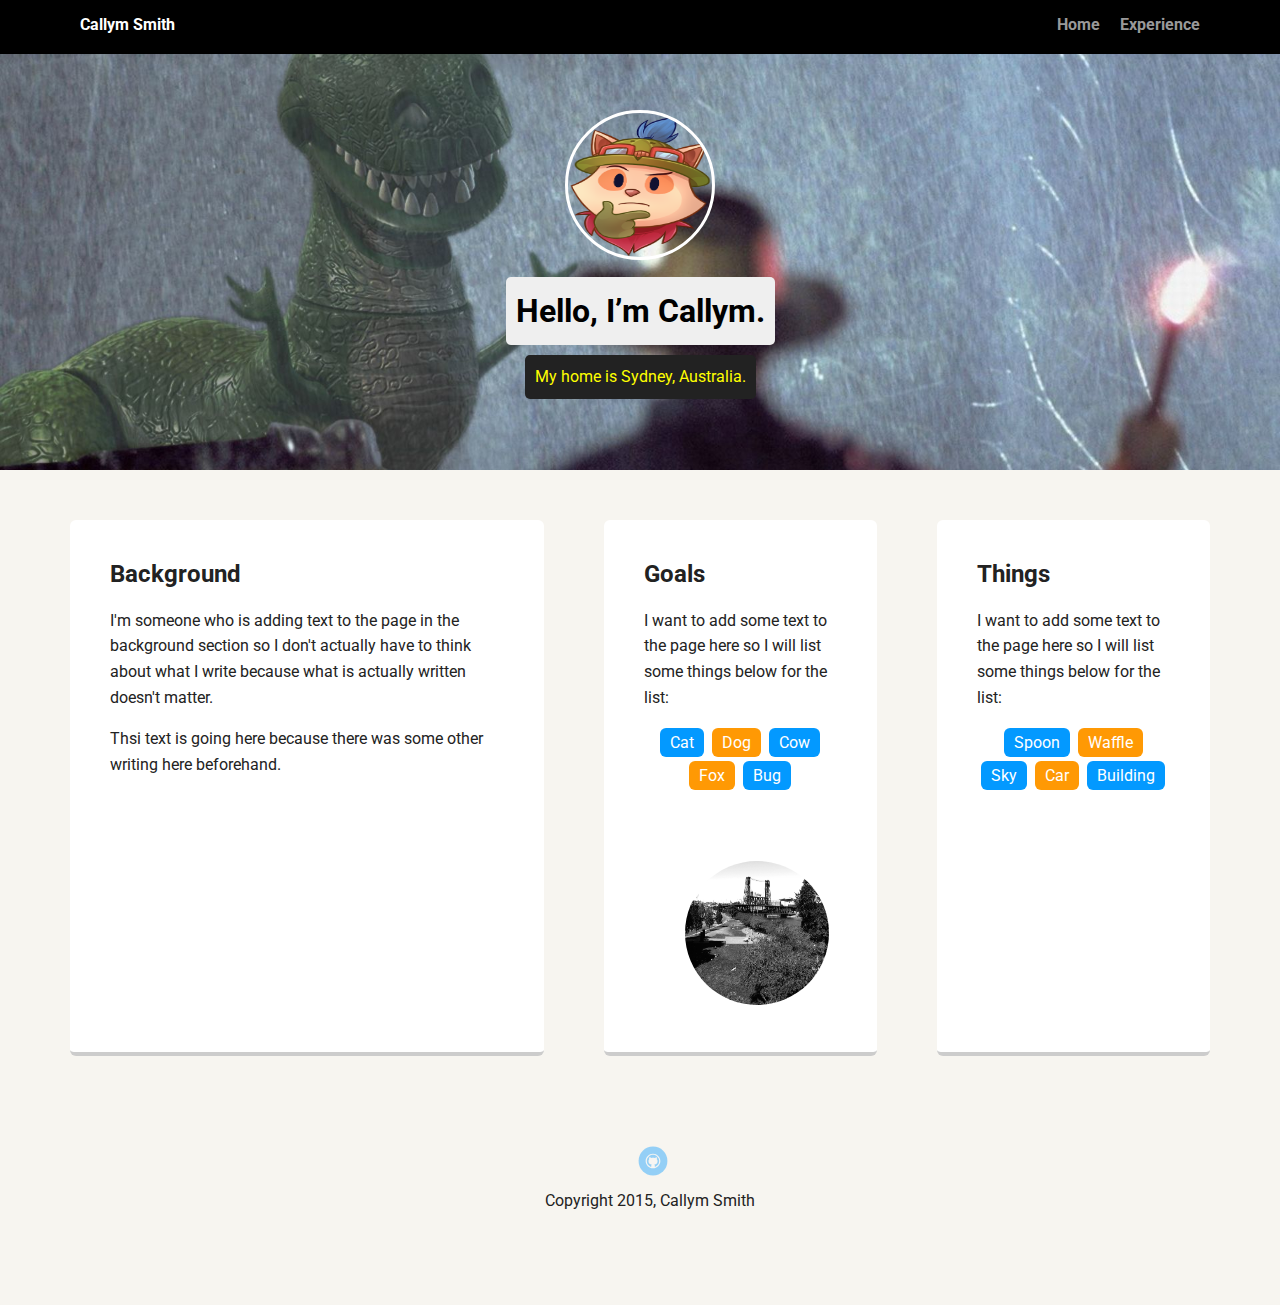
<file: index.html>
<!doctype html>
<html lang="en">
<head>
  <meta charset="utf-8">
  <title>Callym Smith's Profile</title>
  <meta name="viewport" content="width=device-width, initial-scale=1.0">
  <link rel="stylesheet" href="styles.css">
  <link href="https://fonts.googleapis.com/css?family=Muli%7CRoboto:400,300,500,700,900" rel="stylesheet"></head>
  <body>

    <div class="main-nav">
        <ul class="nav">
          <li class="name">Callym Smith</li>
          <li><a href="index.html">Home</a></li>
          <li><a href="experience.html">Experience</a></li>
        </ul>
    </div>

    <header>
      <img src="images/profile.png" alt="Profile Image" class="profile-image">
      <h1 class="tag name">Hello, I’m Callym.</h1>
      <p class="tag location">My home is Sydney, Australia.</p>
    </header>

    <main class="flex">
      <div class="card">
        <h2>Background</h2>
        <p>I'm someone who is adding text to the page in the background section so I don't actually have to think about what I write because what is actually written doesn't matter.</p>
        <p>Thsi text is going here because there was some other writing here beforehand.</p>
      </div> 

      <div class="card">
        <h2>Goals</h2>
        <p>I want to add some text to the page here so I will list some things below for the list:</p>
        <ul class="skills">
          <li>Cat</li>
          <li>Dog</li>
          <li>Cow</li>
          <li>Fox</li>
          <li>Bug</li>
        </ul>
        <img src="images/portland.jpg" alt="Skills Image" class="profile-image" id="portland">
      </div> 

      <div class="card">
        <h2>Things</h2>
        <p>I want to add some text to the page here so I will list some things below for the list:</p>
        <ul class="skills">
          <li>Spoon</li>
          <li>Waffle</li>
          <li>Sky</li>
          <li>Car</li>
          <li>Building</li>
        </ul>
      </div> 

    </main>
    <footer>
      <ul>
        <li><a href="https://github.com/CallymSmith" class="social github">Github</a></li>
      </ul>
      <p class="copyright">Copyright 2015, Callym Smith</p>
    </footer>
  </body>
  </html>
</file>
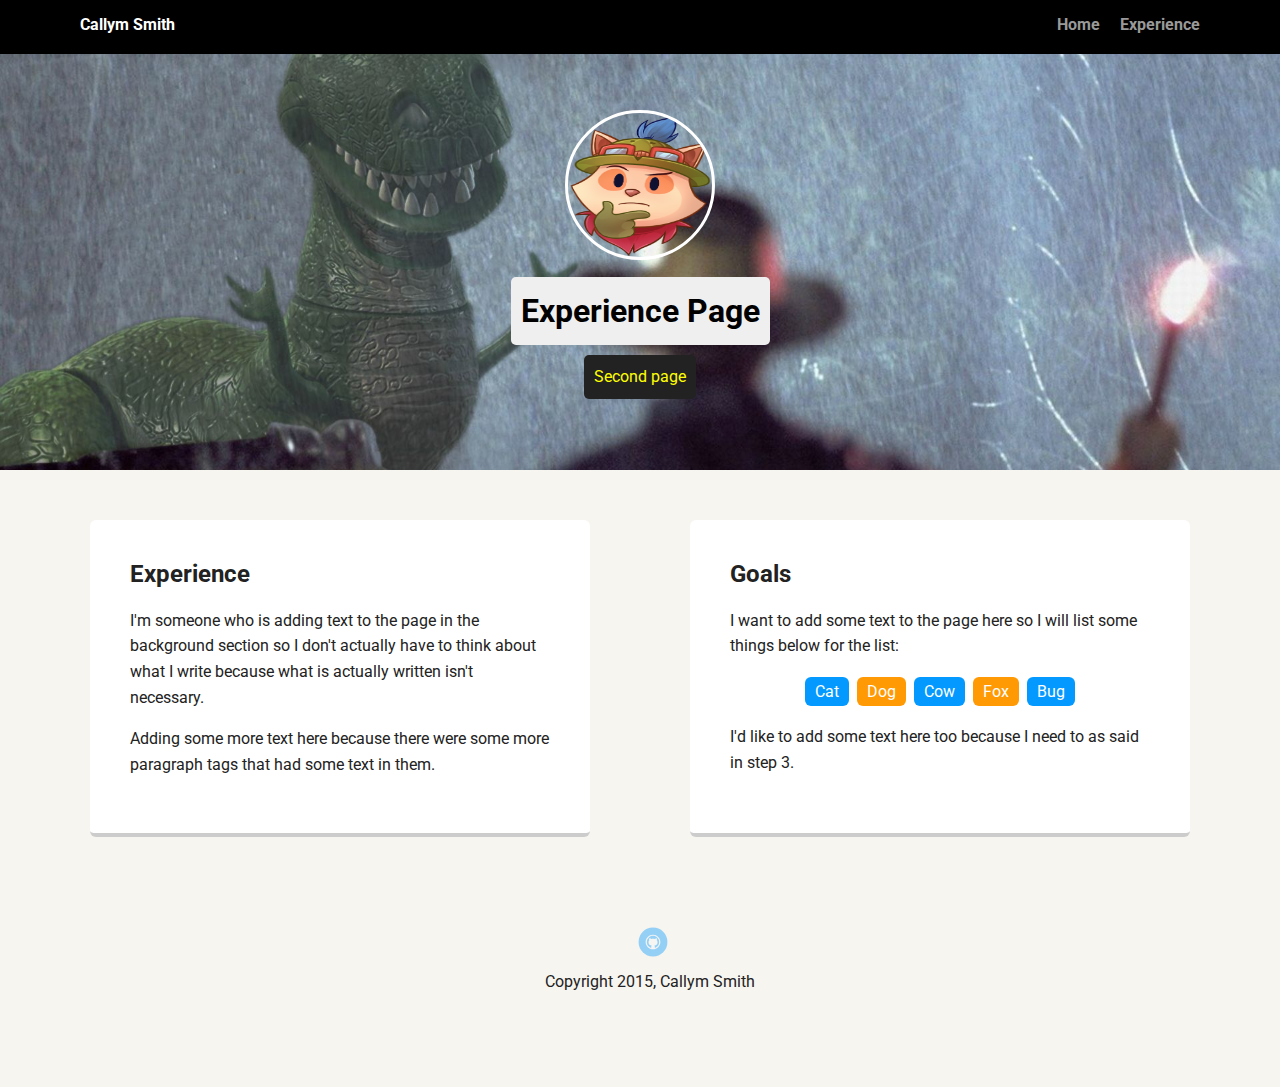
<file: experience.html>
<!doctype html>
<html lang="en">
<head>
  <meta charset="utf-8">
  <title>Callym Smith's Profile</title>
  <meta name="viewport" content="width=device-width, initial-scale=1.0">
  <link rel="stylesheet" href="styles.css">
  <link href="https://fonts.googleapis.com/css?family=Muli%7CRoboto:400,300,500,700,900" rel="stylesheet"></head>
  <body>

    <div class="main-nav">
        <ul class="nav">
          <li class="name">Callym Smith</li>
          <li><a href="index.html">Home</a></li>
          <li><a href="experience.html">Experience</a></li>
        </ul>
    </div>

    <header>
      <img src="images/profile.png" alt="Profile Image" class="profile-image">
      <h1 class="tag name">Experience Page</h1>
      <p class="tag location">Second page</p>
    </header>

    <main class="flex">
      <div class="card">
        <h2>Experience</h2>
        <p>I'm someone who is adding text to the page in the background section so I don't actually have to think about what I write because what is actually written isn't necessary.</p>
        <p>Adding some more text here because there were some more paragraph tags that had some text in them.</p>
      </div> 

      <div class="card">
        <h2>Goals</h2>
        <p>I want to add some text to the page here so I will list some things below for the list:</p>
        <ul class="skills">
          <li>Cat</li>
          <li>Dog</li>
          <li>Cow</li>
          <li>Fox</li>
          <li>Bug</li>
        </ul>
        <p>I'd like to add some text here too because I need to as said in step 3.</p>
      </div>
      
      

    </main>
    <footer>
      <ul>
        <li><a href="https://github.com/CallymSmith" class="social github">Github</a></li>
      </ul>
      <p class="copyright">Copyright 2015, Callym Smith</p>
    </footer>
  </body>
  </html>
</file>
<file: styles.css>
/* Global Layout Set-up */
* { 
  box-sizing: border-box;
}
  
body {
  margin: 0;
  padding: 0;
  text-align: center;
  font-family: 'Roboto', sans-serif;
  color: #222;
  background: #f7f5f0;
}
/* Link Styles */

a {
  text-decoration: none;
  color: #999;
}
a:hover {
  color: #6633ff;
}

/* Section Styles */

.main-nav {
  width: 100%;
  background: black;
  min-height: 30px;
  padding: 10px;
  position: fixed;
  text-align: center;
}
.nav {
  display: flex;
  justify-content: space-around;
  font-weight: 700;
  list-style-type: none;
  margin: 0 auto;
  padding: 0;
}

.nav .name {
    display: block;
    margin-right: auto;
    color: white;
}
.nav li {
  padding: 5px 10px 10px 10px;
}
.nav a {
  transition: all .5s;
}
.nav a:hover {
  color: white
}

header {
  text-align: center;
  background: url('images/background.jpg') no-repeat top center ;
  background-size: cover;
  overflow: hidden;
  padding-top: 60px;
}
header {
  line-height: 1.5;
}
.profile-image {
  margin-top: 50px;
  width: 150px;
  height: 150px;
  border-radius: 50%;
  border: 3px solid white;
  transition: all 1s;
}
header .profile-image:hover {
  transform: scale(1.2) rotate(5deg);
}
.tag {
  background-color: #efefef;
  color: black;
  padding: 10px;
  border-radius: 5px;
  display: table;
  margin: 10px auto;
} 
.location {
  background-color: #222;
  color: yellow;
}
.card {
  margin: 30px;
  padding: 20px 40px 40px;
  max-width: 500px;
  text-align: left;
  background: #fff;
  border-bottom: 4px solid #ccc;
  border-radius: 6px;
  transition: all .5s;
}

.card img{
  margin-left: 20%;
}

.card:hover {
  border-color: #ff99ff;
}

ul.skills {
  padding: 0;
  text-align: center;
}

.skills li {
  border-radius: 6px;
  display: inline-block;
  background: #ff9904;
  color: white;
  padding: 5px 10px;
  margin: 2px;
}

.skills li:nth-child(odd) {
  background: #0399ff;
}

footer {
  width: 100%;
  min-height: 30px;
  padding: 20px 0 40px 20px;
}

footer .copyright {
  top: -8px;
  font-size: .75em;
}

footer ul {
  list-style-type: none;
  margin: 0;
  padding: 0;
}

footer ul li {
  display: inline-block;
}

a.social {
  display: inline-block;
  text-indent: -9999px;
  margin-left: 5px;
  width: 30px;
  height: 30px;
  background-size: 30px 30px;
  opacity: .4;
  transition: all .5s;
}
a.twitter {
  background-image: url(images/twitter.svg);
}
a.linkedin {
  background-image: url(images/linkedin.svg);
}
a.github {
  background-image: url(images/github.svg);
}
a.social:hover {
  opacity: 1;
}
.clearfix {
  clear: both;
}

/* Styles for larger screens */
@media screen and (min-width: 720px) {
  
  .flex {
      display: -ms-flexbox;      /* TWEENER - IE 10 */
      display: flex; 
      max-width: 1200px;
      -ms-flex-pack: distribute;
      justify-content: space-around;
      margin: 0 auto;
  }

  header {
    min-height: 470px;
  }

  .nav {
    max-width: 1200px;
    padding: 0 30px;
  }


  main {
    padding-top: 20px;
  }

  main p {
    line-height: 1.6em;
  }

  footer {
    font-size: 1.3em;
    max-width: 1200px;
    margin: 40px auto;
  }

}
</file>
